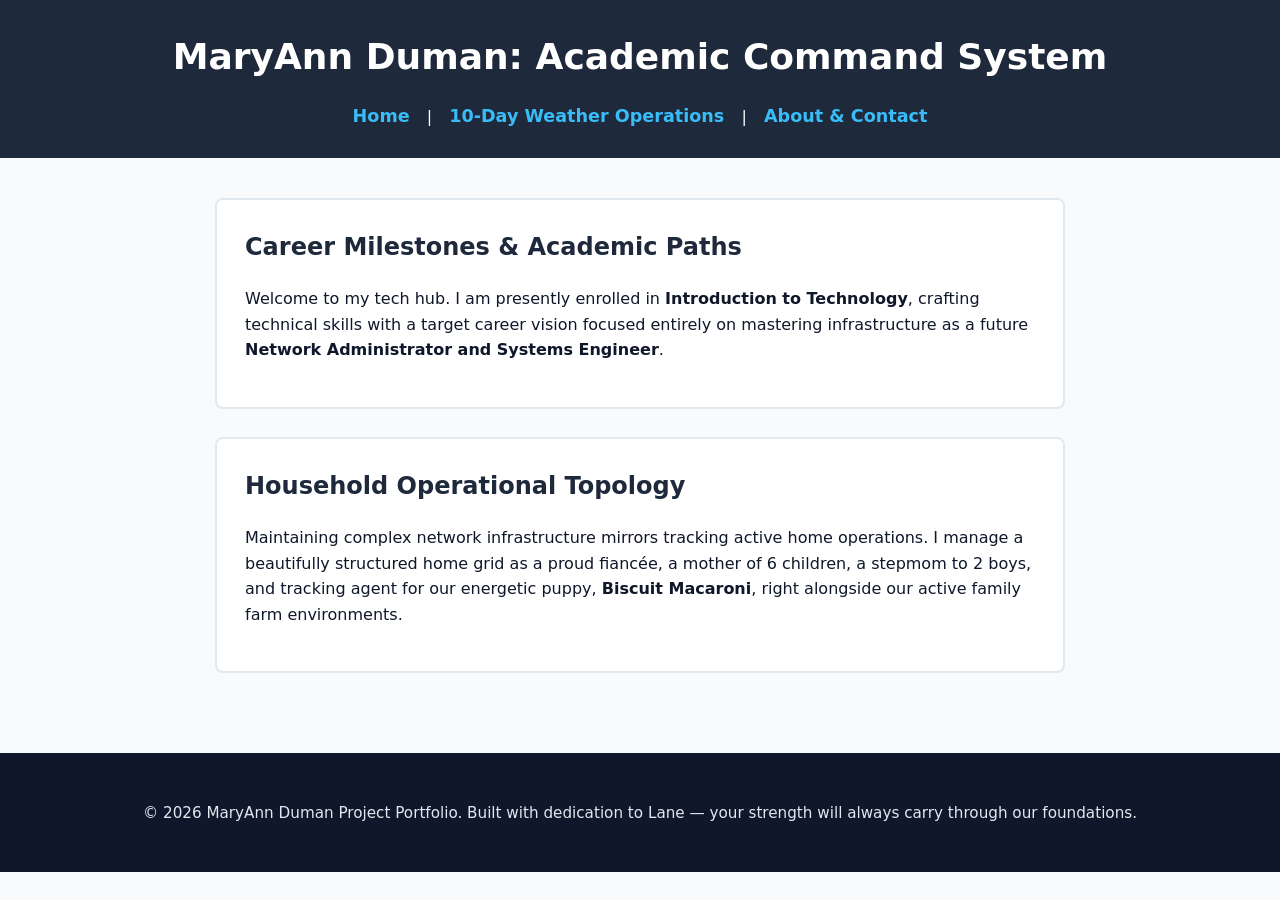
<file: index.html>
<!DOCTYPE html>
<html lang="en">
<head>
    <meta charset="UTF-8">
    <meta name="viewport" content="width=device-width, initial-scale=1.0">
    <title>MaryAnn Duman Portfolio Center | Home</title>
    <link rel="stylesheet" href="style.css">
</head>
<body>
    <header>
        <h1>MaryAnn Duman: Academic Command System</h1>
        <nav>
            <a href="index.html">Home</a> | 
            <a href="weather.html">10-Day Weather Operations</a> | 
            <a href="contact.html">About &amp; Contact</a>
        </nav>
    </header>
    <main>
        <div class="card-group">
            <h2>Career Milestones &amp; Academic Paths</h2>
            <p>Welcome to my tech hub. I am presently enrolled in <strong>Introduction to Technology</strong>, crafting technical skills with a target career vision focused entirely on mastering infrastructure as a future <strong>Network Administrator and Systems Engineer</strong>.</p>
        </div>
        
        <div class="card-group">
            <h2>Household Operational Topology</h2>
            <p>Maintaining complex network infrastructure mirrors tracking active home operations. I manage a beautifully structured home grid as a proud fiancée, a mother of 6 children, a stepmom to 2 boys, and tracking agent for our energetic puppy, <strong>Biscuit Macaroni</strong>, right alongside our active family farm environments.</p>
        </div>
    </main>
    <footer>
        <p>&copy; 2026 MaryAnn Duman Project Portfolio. Built with dedication to Lane — your strength will always carry through our foundations.</p>
    </footer>
</body>
</html>
</file>
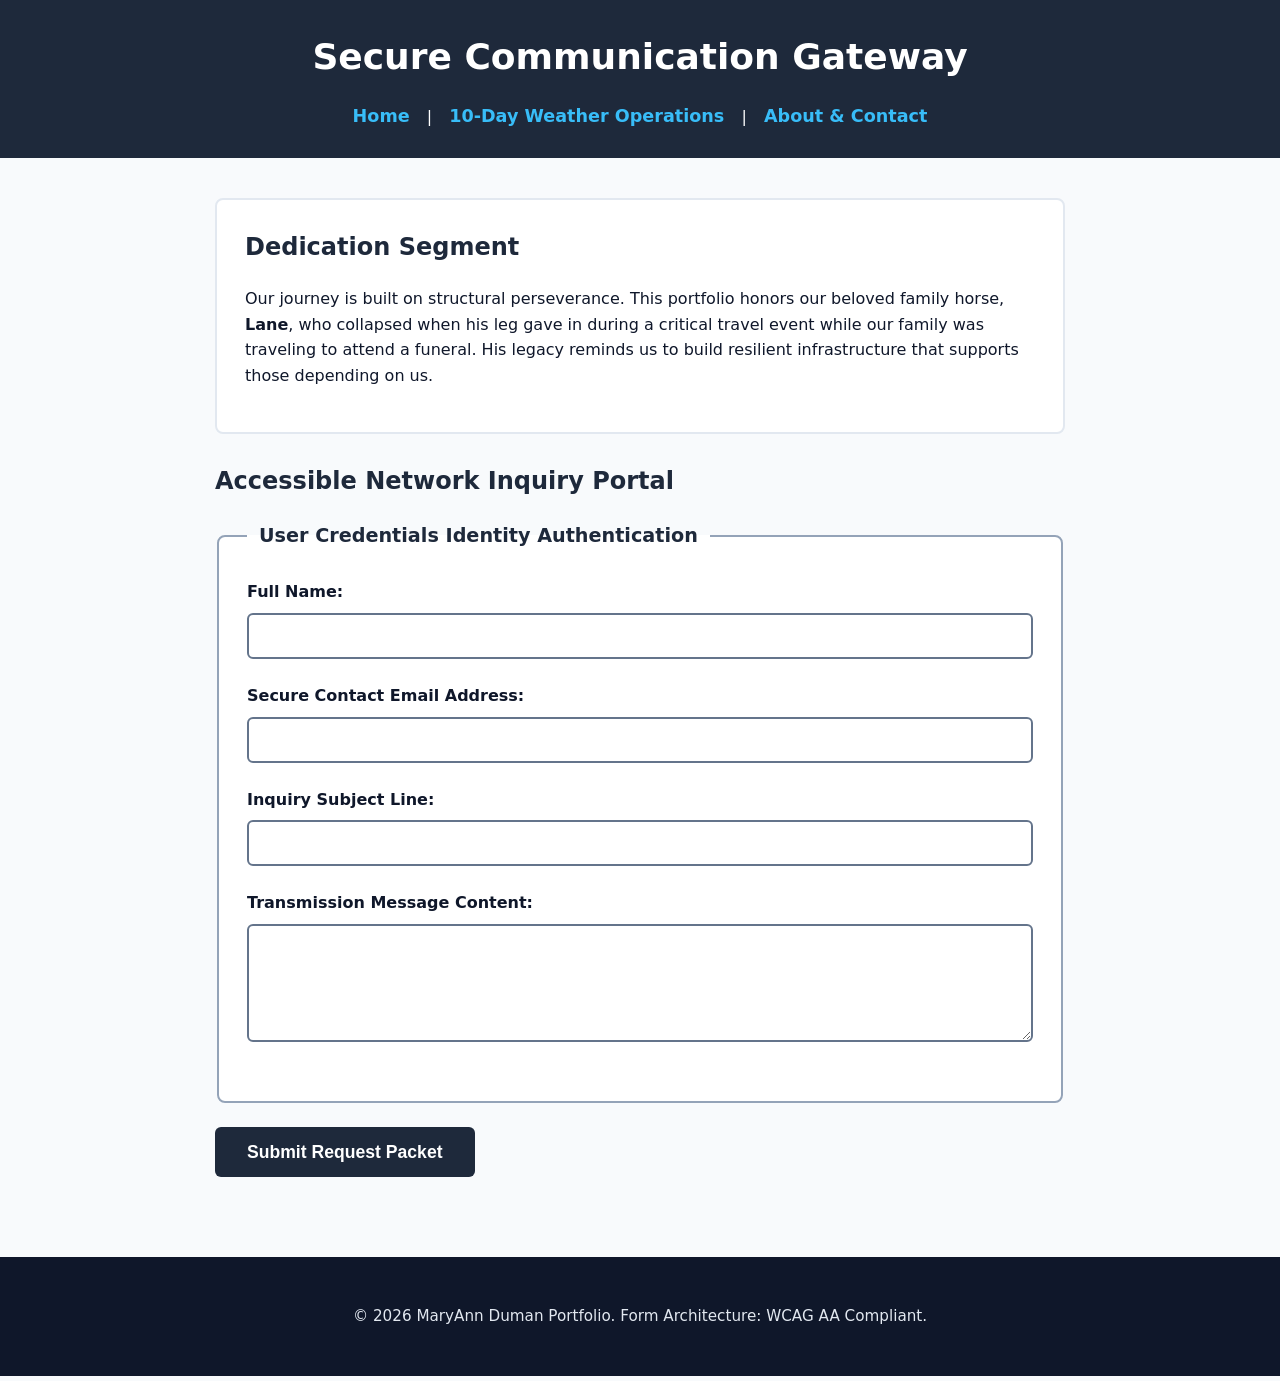
<file: contact.html>
<!DOCTYPE html>
<html lang="en">
<head>
    <meta charset="UTF-8">
    <meta name="viewport" content="width=device-width, initial-scale=1.0">
    <title>About MaryAnn & Secure Communication Gateway</title>
    <link rel="stylesheet" href="style.css">
</head>
<body>
    <header>
        <h1>Secure Communication Gateway</h1>
        <nav>
            <a href="index.html">Home</a> | 
            <a href="weather.html">10-Day Weather Operations</a> | 
            <a href="contact.html">About & Contact</a>
        </nav>
    </header>
    <main>
        <div class="card-group">
            <h2>Dedication Segment</h2>
            <p>Our journey is built on structural perseverance. This portfolio honors our beloved family horse, <strong>Lane</strong>, who collapsed when his leg gave in during a critical travel event while our family was traveling to attend a funeral. His legacy reminds us to build resilient infrastructure that supports those depending on us.</p>
        </div>

        <h2>Accessible Network Inquiry Portal</h2>
        <!-- Form includes fieldsets, legends, explicit labels, and an accessibility error container -->
        <form id="contactPortal" onsubmit="evaluateForm(event)">
            <fieldset>
                <legend>User Credentials Identity Authentication</legend>
                
                <div class="form-field">
                    <label prejudices for="username">Full Name:</label>
                    <input type="text" id="username" required>
                </div>
                
                <div class="form-field">
                    <label for="email">Secure Contact Email Address:</label>
                    <input type="email" id="email" required>
                </div>

                <div class="form-field">
                    <label for="subject">Inquiry Subject Line:</label>
                    <input type="text" id="subject" required>
                </div>

                <div class="form-field">
                    <label for="message">Transmission Message Content:</label>
                    <textarea id="message" rows="5" required></textarea>
                </div>
            </fieldset>
            
            <!-- Accessible Alert Container: reads changes automatically via screen reader without blocking modals -->
            <div id="errorBox" class="error-message" aria-live="assertive" role="alert"></div>
            
            <button type="submit">Submit Request Packet</button>
        </form>
    </main>

    <script>
        function evaluateForm(event) {
            event.preventDefault();
            const errorBox = document.getElementById('errorBox');
            const nameInput = document.getElementById('username').value.trim();
            
            if (nameInput === "") {
                errorBox.textContent = "Error Field Exception: Name credentials block cannot remain blank.";
                errorBox.style.display = "block";
            } else {
                errorBox.style.display = "none";
                alert("Data transmission successful!");
            }
        }
    </script>
    <footer>
        <p>&copy; 2026 MaryAnn Duman Portfolio. Form Architecture: WCAG AA Compliant.</p>
    </footer>
</body>
</html>
</file>
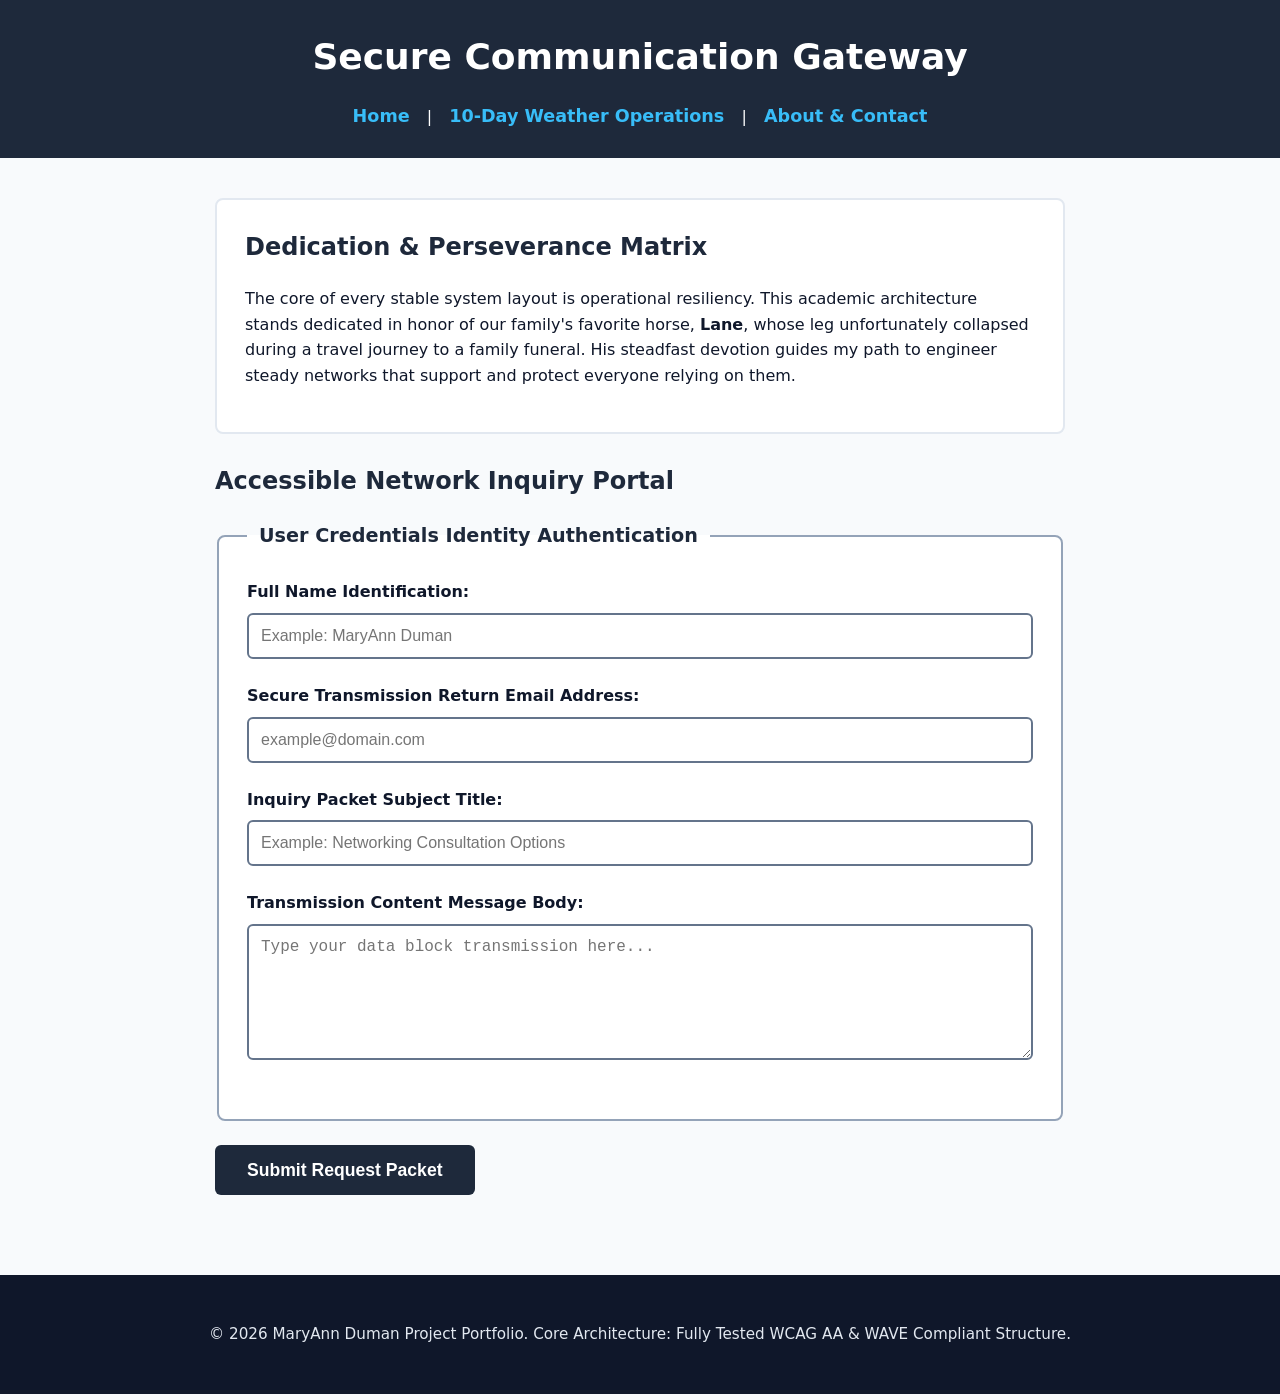
<file: weather.html>
<!DOCTYPE html>
<html lang="en">
<head>
    <meta charset="UTF-8">
    <meta name="viewport" content="width=device-width, initial-scale=1.0">
    <title>About MaryAnn &amp; Core Communication Portal</title>
    <link rel="stylesheet" href="style.css">
</head>
<body>
    <header>
        <h1>Secure Communication Gateway</h1>
        <nav>
            <a href="index.html">Home</a> | 
            <a href="weather.html">10-Day Weather Operations</a> | 
            <a href="contact.html">About &amp; Contact</a>
        </nav>
    </header>
    <main>
        <div class="card-group">
            <h2>Dedication &amp; Perseverance Matrix</h2>
            <p>The core of every stable system layout is operational resiliency. This academic architecture stands dedicated in honor of our family's favorite horse, <strong>Lane</strong>, whose leg unfortunately collapsed during a travel journey to a family funeral. His steadfast devotion guides my path to engineer steady networks that support and protect everyone relying on them.</p>
        </div>

        <h2>Accessible Network Inquiry Portal</h2>
        
        <!-- Live Visual Container for DOM Success/Error Messages -->
        <div id="statusBox" class="validation-box" aria-live="assertive" role="alert"></div>

        <form id="contactPortal" onsubmit="processSecureForm(event)">
            <fieldset>
                <legend>User Credentials Identity Authentication</legend>
                
                <!-- Field 1: Full Name Component -->
                <div class="form-field">
                    <label for="username">Full Name Identification:</label>
                    <input type="text" id="username" placeholder="Example: MaryAnn Duman">
                </div>
                
                <!-- Field 2: Email Component -->
                <div class="form-field">
                    <label for="useremail">Secure Transmission Return Email Address:</label>
                    <input type="email" id="useremail" placeholder="example@domain.com">
                </div>

                <!-- Field 3: Subject line component -->
                <div class="form-field">
                    <label for="usersubject">Inquiry Packet Subject Title:</label>
                    <input type="text" id="usersubject" placeholder="Example: Networking Consultation Options">
                </div>

                <!-- Field 4: Text area content container -->
                <div class="form-field">
                    <label for="usermessage">Transmission Content Message Body:</label>
                    <textarea id="usermessage" rows="6" placeholder="Type your data block transmission here..."></textarea>
                </div>
            </fieldset>
            
            <button type="submit">Submit Request Packet</button>
        </form>
    </main>

    <script>
        function processSecureForm(event) {
            event.preventDefault();
            
            const statusBox = document.getElementById('statusBox');
            const nameValue = document.getElementById('username').value.trim();
            const emailValue = document.getElementById('useremail').value.trim();
            const subjectValue = document.getElementById('usersubject').value.trim();
            const messageValue = document.getElementById('usermessage').value.trim();
            
            // Comprehensive validation check to avoid any blank fields
            if (nameValue === "" || emailValue === "" || subjectValue === "" || messageValue === "") {
                statusBox.className = "validation-box error-state";
                statusBox.textContent = "Error Exception Event: All 4 portal entry tracking inputs must be accurately filled out prior to data transmission.";
                statusBox.style.display = "block";
            } else {
                statusBox.className = "validation-box success-state";
                statusBox.textContent = "Network Transmission Confirmation: Secure data packet has been successfully sent to the DOM log environment.";
                statusBox.style.display = "block";
                
                // Clear the form data safely upon success state processing
                document.getElementById('contactPortal').reset();
            }
        }
    </script>
    <footer>
        <p>&copy; 2026 MaryAnn Duman Project Portfolio. Core Architecture: Fully Tested WCAG AA &amp; WAVE Compliant Structure.</p>
    </footer>
</body>
</html>
</file>
<file: style.css>
/* Core Structural Settings & WCAG AA Colors */
body {
    font-family: 'Segoe UI', system-ui, -apple-system, sans-serif;
    background-color: #F8FAFC; /* Matte Light Slate Pearl Canvas */
    color: #0F172A; /* Rich Dark Obsidian text - High Contrast */
    margin: 0;
    padding: 0;
    line-height: 1.6;
}

header {
    background-color: #1E293B; /* Deep Slate Base */
    color: #FFFFFF;
    padding: 1.75rem 1rem;
    text-align: center;
}

header h1 {
    margin: 0 0 1rem 0;
    font-size: 2.25rem;
    color: #FFFFFF;
}

nav a {
    color: #38BDF8; /* Accessible High-Contrast Sky Highlight text over Dark Blue */
    margin: 0 12px;
    text-decoration: none;
    font-weight: 700;
    font-size: 1.1rem;
}

nav a:hover, nav a:focus {
    text-decoration: underline;
    color: #FFFFFF;
    outline: 2px dashed #38BDF8;
    outline-offset: 4px;
}

main {
    max-width: 850px;
    margin: 2.5rem auto;
    padding: 0 1.25rem;
}

/* Gestalt Principle: Proximity Card Groupings */
.card-group {
    background-color: #FFFFFF;
    border: 2px solid #E2E8F0;
    border-radius: 8px;
    padding: 1.75rem;
    margin-bottom: 1.75rem;
}

h2, h3 {
    color: #1E293B;
    margin-top: 0;
}

/* Accessible Forms Engine */
fieldset {
    border: 2px solid #94A3B8;
    border-radius: 8px;
    padding: 1.75rem;
    background-color: #FFFFFF;
    margin-bottom: 1.5rem;
}

legend {
    font-weight: 700;
    color: #1E293B;
    padding: 0 0.75rem;
    font-size: 1.2rem;
}

.form-field {
    margin-bottom: 1.5rem;
}

label {
    display: block;
    font-weight: 700;
    margin-bottom: 0.5rem;
    color: #0F172A;
}

input, textarea {
    width: 100%;
    padding: 0.75rem;
    border: 2px solid #64748B;
    border-radius: 6px;
    font-size: 1rem;
    background-color: #FFFFFF;
    color: #0F172A;
    box-sizing: border-box;
}

input:focus, textarea:focus {
    outline: 3px solid #025492; /* Strong programmatic target boundary */
    border-color: #025492;
}

button {
    background-color: #1E293B;
    color: #FFFFFF;
    padding: 0.9rem 2rem;
    border: none;
    border-radius: 6px;
    font-size: 1.1rem;
    font-weight: 700;
    cursor: pointer;
    transition: background-color 0.2s ease;
}

button:hover, button:focus {
    background-color: #025492;
    outline: 3px solid #38BDF8;
}

/* Form Live Validation Containers (No System Alerts Allowed) */
.validation-box {
    padding: 1rem;
    border-radius: 6px;
    margin-bottom: 1.5rem;
    font-weight: 700;
    display: none;
}

.error-state {
    background-color: #FEE2E2;
    color: #991B1B; /* WCAG AA High Contrast Crimson Text */
    border: 2px solid #DC2626;
}

.success-state {
    background-color: #DCFCE7;
    color: #166534; /* WCAG AA High Contrast Forest Text */
    border: 2px solid #16A34A;
}

footer {
    background-color: #0F172A;
    color: #E2E8F0;
    text-align: center;
    padding: 2rem 1rem;
    margin-top: 5rem;
    font-size: 0.95rem;
}
</file>
